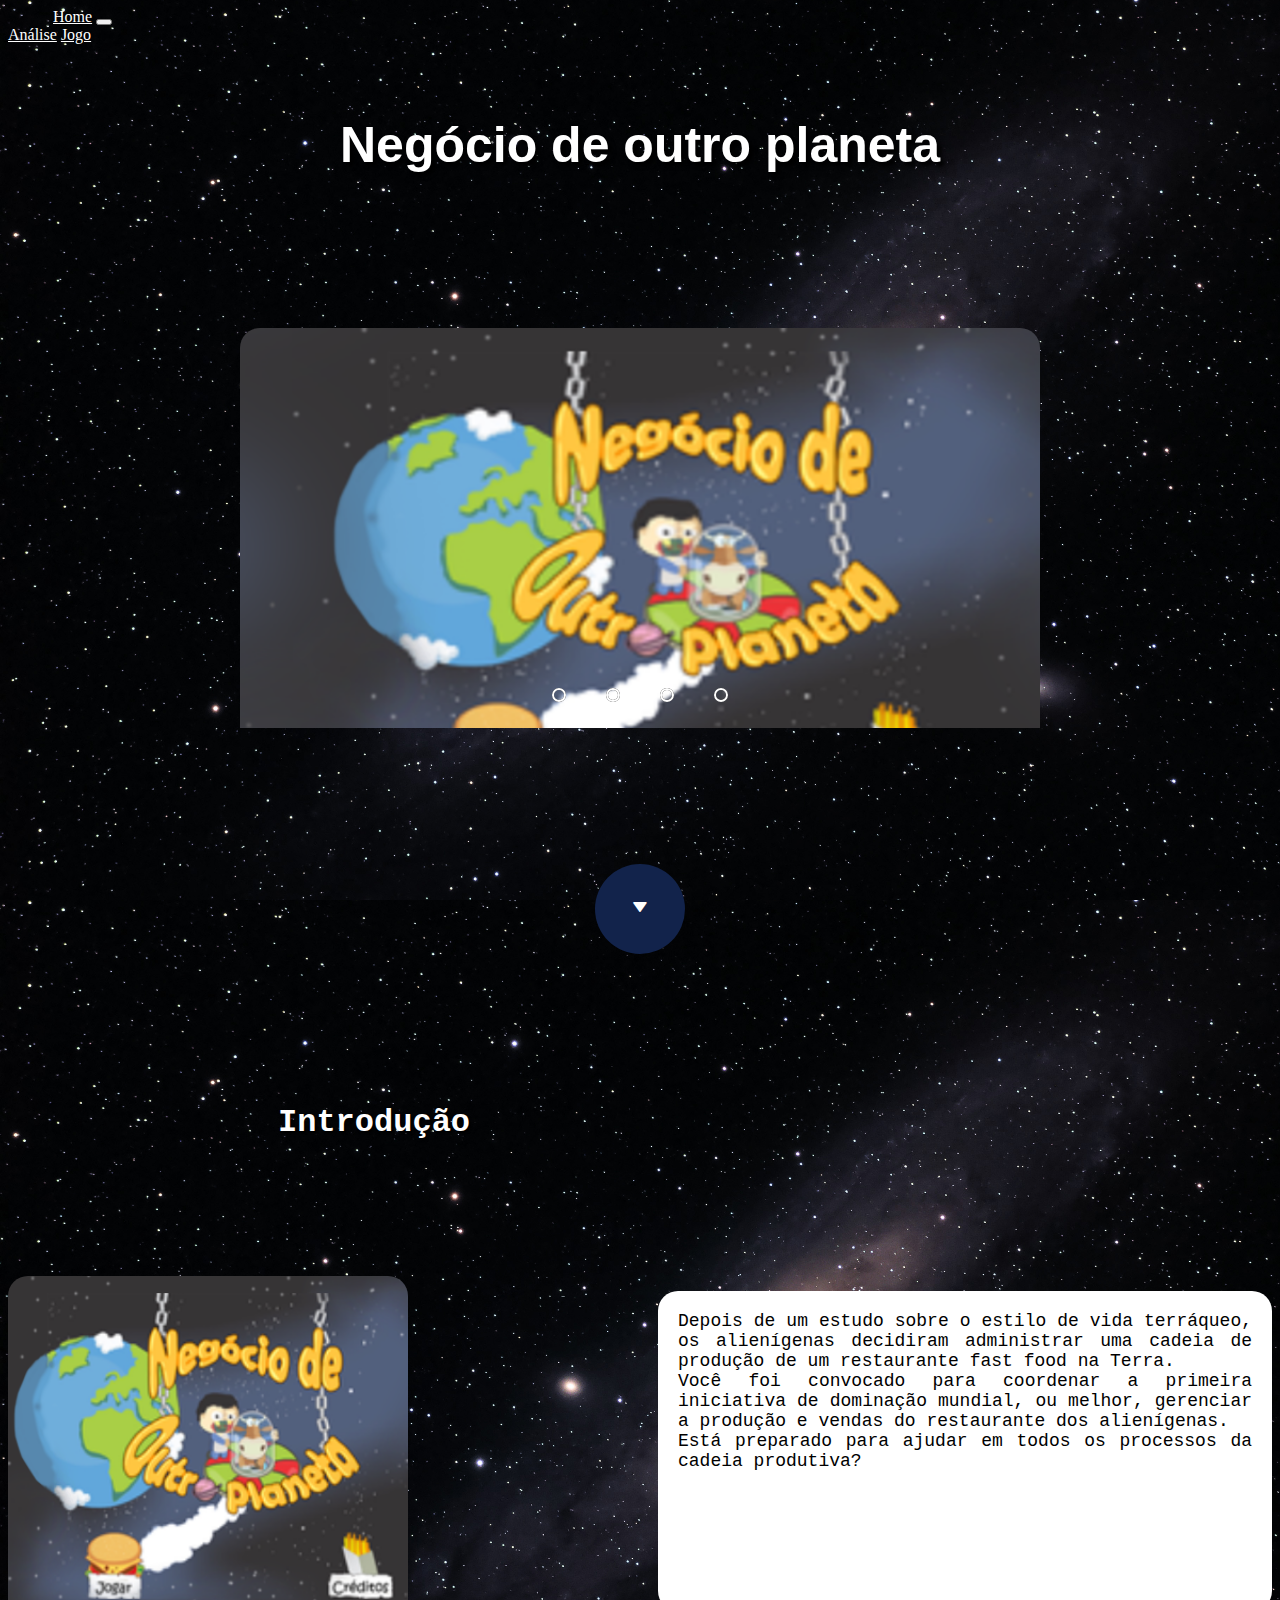
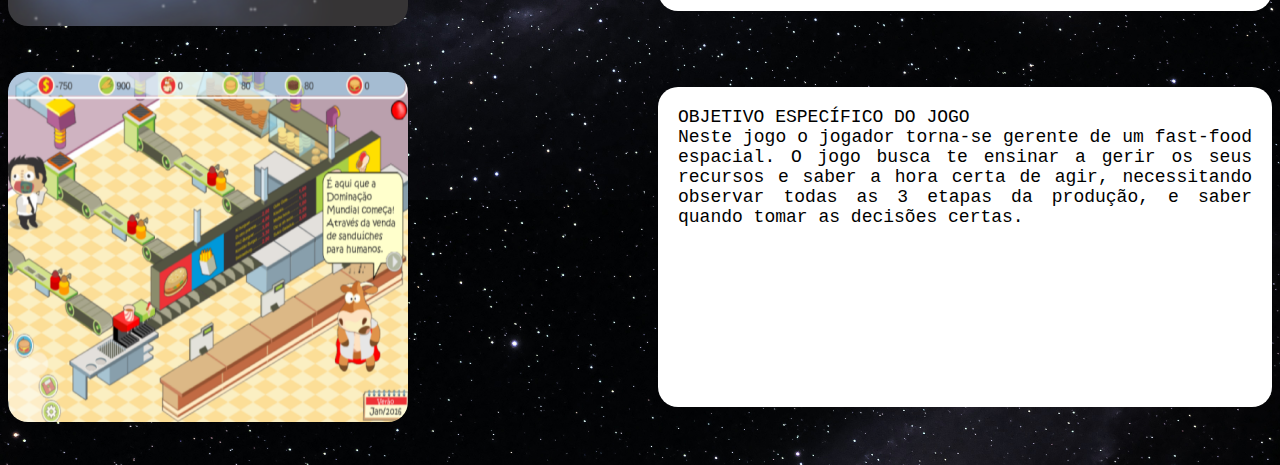
<file: index.html>
<!DOCTYPE html>
<html lang="en">
<head>
    <meta charset="UTF-8">
    <meta http-equiv="X-UA-Compatible" content="IE=edge">
    <meta name="viewport" content="width=device-width, initial-scale=1.0">
    <title>Document</title>
    <link rel="stylesheet" href="index.css">
    <link href='https://unpkg.com/boxicons@2.1.4/css/boxicons.min.css' rel='stylesheet'>
    <link href="https://cdn.jsdelivr.net/npm/bootstrap@5.3.0/dist/css/bootstrap.min.css" rel="stylesheet" integrity="sha384-9ndCyUaIbzAi2FUVXJi0CjmCapSmO7SnpJef0486qhLnuZ2cdeRhO02iuK6FUUVM" crossorigin="anonymous">
    <nav class="navbar navbar-expand-lg navbar-light bg-light">
        <a class="navbar-brand" href="index.html">Home</a>
        <button class="navbar-toggler" type="button" data-toggle="collapse" data-target="#navbarNavAltMarkup" aria-controls="navbarNavAltMarkup" aria-expanded="false" aria-label="Toggle navigation">
          <span class="navbar-toggler-icon"></span>
        </button>
        <div class="collapse navbar-collapse" id="navbarNavAltMarkup">
          <div class="navbar-nav">
            <a class="nav-item nav-link" href="analise.html">Análise</a>
            <a class="nav-item nav-link" href="jogo.html">Jogo</a>
          </div>
        </div>
      </nav>
</head>
<body>
    <div class="texto">
    <h1 class="texto">Negócio de outro planeta</h1>
</div>
<div class="slider">

  <div class="slides">
 <input type="radio" name="radio-btn" id="radio1">
 <input type="radio" name="radio-btn" id="radio2">
 <input type="radio" name="radio-btn" id="radio3">
 <input type="radio" name="radio-btn" id="radio4">
 <div class="slide first">
  <img src="imagem.png" alt="imagem1">
 </div>
 <div class="slide">
  <img src="imagem1.png" alt="imagem2">
 </div>
 <div class="slide">
  <img src="imagem2.png" alt="imagem3">
 </div>
 <div class="slide">
  <img src="imagem3.png" alt="imagem4">
</div>
  <div class="navigation-auto">
    <div class="auto-btn1"></div>
    <div class="auto-btn2"></div>
    <div class="auto-btn3"></div>
    <div class="auto-btn4"></div>

  </div>

  </div>
  <div class="manual-navigation">
    <label for="radio1" class="manual-btn"></label>
    <label for="radio2" class="manual-btn"></label>
    <label for="radio3" class="manual-btn"></label>
    <label for="radio4" class="manual-btn"></label>
  </div>
</div>
<br><br>
<div class="btn-scroll">
  <a href="#introducao">
      <i class='bx bxs-down-arrow'></i>
  </a>
</div>

<section class="section" id="introducao">
  <h1 class="texto22">Introdução</h1>
<div class="texto">
  <div>
</section>
<div class="container">
  <img src="negociooutromundo.png" width="400" height="350" alt="negocioodeutromundo">
  <p > Depois de um estudo sobre o estilo de vida terráqueo, os alienígenas decidiram administrar uma cadeia de produção de um restaurante fast food na Terra.<br>
    Você foi convocado para coordenar a primeira iniciativa de dominação mundial, ou melhor, gerenciar a produção e vendas do restaurante dos alienígenas. <br>
    Está preparado para ajudar em todos os processos da cadeia produtiva?
  </p>
</div>
<div class="container">
  <img src="imagem3.png" width="400" height="350" alt="negocioodeutromundo">
  <p > OBJETIVO ESPECÍFICO DO JOGO<br>
    Neste jogo o jogador torna-se gerente de um fast-food espacial. O jogo busca te ensinar a gerir
    os seus recursos e saber a hora certa de agir, necessitando 
    observar todas as 3 etapas da produção, e saber quando tomar as decisões certas.
  </p>
</div>
<!-- <table>
   <tr class="div1">
      <td><img class="img" src="Capturar.JPG"/></td>
      <td><p class="texto2"> Depois de um estudo sobre o estilo de vida terráqueo, os alienígenas decidiram administrar uma cadeia de produção de um restaurante fast food na Terra. Você foi convocado para coordenar a primeira iniciativa de dominação mundial, ou melhor, gerenciar a produção e vendas do restaurante dos alienígenas. Está preparado para ajudar em todos os processos da cadeia produtiva? </p></td> 
    </tr>
    -->
    <script src="script.js"> </script>
</body>
</html>
</file>
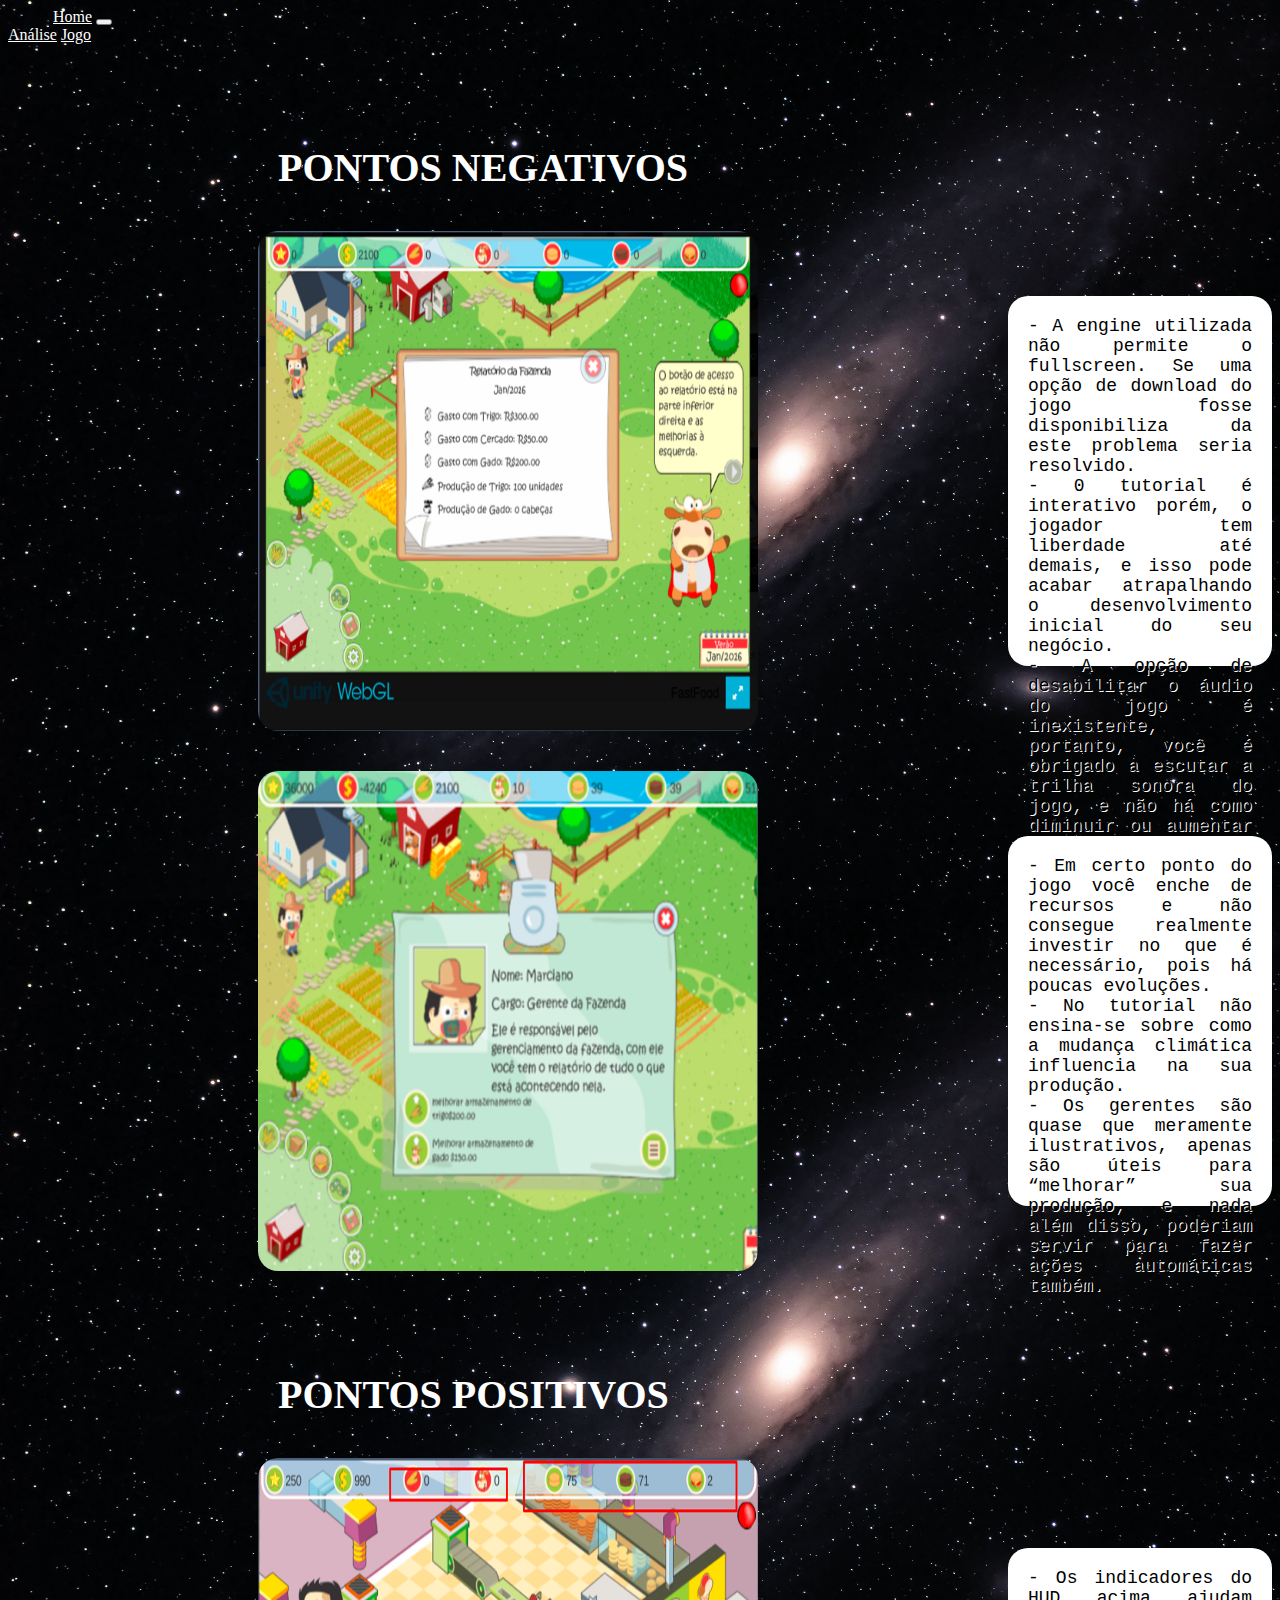
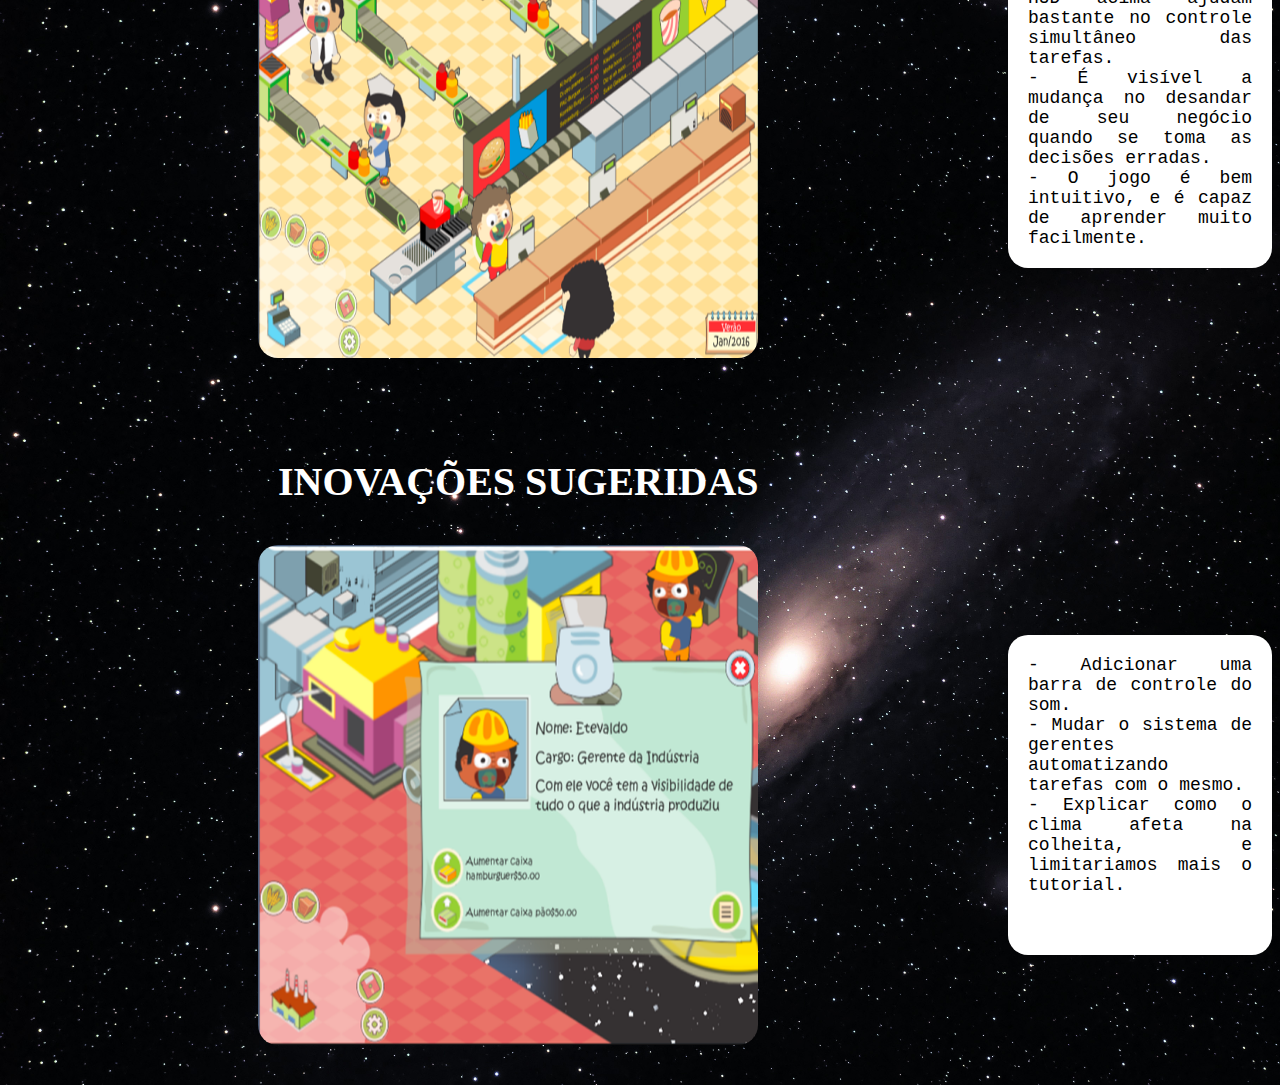
<file: analise.html>
<!DOCTYPE html>
<html lang="en">
<head>
    <meta charset="UTF-8">
    <meta http-equiv="X-UA-Compatible" content="IE=edge">
    <meta name="viewport" content="width=device-width, initial-scale=1.0">
    <title>Document</title>
    <link rel="stylesheet" href="index.css">
    <link href='https://unpkg.com/boxicons@2.1.4/css/boxicons.min.css' rel='stylesheet'>
    <link href="https://cdn.jsdelivr.net/npm/bootstrap@5.3.0/dist/css/bootstrap.min.css" rel="stylesheet" integrity="sha384-9ndCyUaIbzAi2FUVXJi0CjmCapSmO7SnpJef0486qhLnuZ2cdeRhO02iuK6FUUVM" crossorigin="anonymous">
    <nav class="navbar navbar-expand-lg navbar-light bg-light">
        <a class="navbar-brand" href="index.html">Home</a>
        <button class="navbar-toggler" type="button" data-toggle="collapse" data-target="#navbarNavAltMarkup" aria-controls="navbarNavAltMarkup" aria-expanded="false" aria-label="Toggle navigation">
          <span class="navbar-toggler-icon"></span>
        </button>
        <div class="collapse navbar-collapse" id="navbarNavAltMarkup">
          <div class="navbar-nav">
            <a class="nav-item nav-link" href="analise.html">Análise</a>
            <a class="nav-item nav-link" href="jogo.html">Jogo</a>
          </div>
        </div>
      </nav>
</head>
<body>
  <!--<center> 
  <table>
    <tr>
      <th style="color: white; padding-left: 250px; font-size: x-large;">PONTOS NEGATIVOS</th><br>
    </tr>
    <tr>
      <td><img src="3.png" style="padding-left: 25px;"></td>
      <th style=" background-color:white; color:  black; width: 500px; font-size: large; padding: 50px;border-radius: 25px;"> - A engine utilizada não permite
        o fullscreen. Se uma opção de
        download do jogo fosse disponibiliza
        da este problema seria resolvido.
         - 0 tutorial é interativo porém, o jogador tem liberdade até demais, e
        isso pode acabar atrapalhando o
        desenvolvimento inicial do seu negócio.
        - A opção de desabilitar o áudio do jogo é inexistente, portanto,
        você é obrigado a escutar a trilha sonora do jogo, e não há como
        diminuir ou aumentar o volume.</th>
    </tr>
    <tr>
    <td><br><img src="4.png" style="padding-left: 25px; height: 72%; width: 72%;"></td>
      <th style=" background-color:white; color:  black; width: 500px; font-size: large; padding: 50px; border-radius: 25px;">- Em certo ponto do jogo você
enche de recursos e não consegue realmente investir no que é
necessário, pois há poucas evoluções.
 - No tutorial não ensina-se sobre como a mudança climática
influencia na sua produção.
 - Os gerentes são quase que
meramente ilustrativos, apenas
são úteis para “melhorar” sua produção, e nada além disso, poderiam servir para fazer ações automáticas também.</th>

    </tr>
    <tr>
     <th style="color: white; padding-left: 250px; font-size: x-large; padding-top: 50px;">PONTOS POSITIVOS</th><br> 
    </tr>
    <tr>
      <td><br><img src="5.png" style="padding-left: 25px; width: 72%; height: 72%;"></td>
      <th style=" background-color:white; color:  black; width: 500px; font-size: large; padding: 50px; border-radius: 25px;">- Os indicadores do HUD
        acima ajudam bastante no
        controle simultâneo das tarefas.
        - É visível a mudança no
        desandar de seu negócio
        quando se toma as decisões
        erradas.
        - O jogo é bem intuitivo, e é
        capaz de aprender muito facilmente.</th>
    </tr>
    <tr>
      <th style="color: white; padding-left: 250px; font-size: x-large; padding-top: 50px;">INOVAÇÕES SUGERIDAS</th><br> 
     </tr>
     <tr>
      <td><br><img src="6.png" style="padding-left: 25px; width: 72%; height: 72%;"></td>
      <th style=" background-color:white; color:  black; width: 500px; font-size: large; padding: 50px; border-radius: 25px;">- Adicionar uma barra de controle do som.
        - Mudar o sistema de gerentes
        automatizando tarefas com o mesmo
        - Explicar como o clima afeta na
        colheita, e limitariamos mais o tutorial.</th>
    </tr>
    </table> 
</center> -->
<h1 style="color: white; padding-left: 270px; font-size: 40px; margin-top: 100px; margin-bottom: 40px;" >PONTOS NEGATIVOS</h1>
<div class="container1">
  <img src="3.png" width="500" height="500" alt="negocioodeutromundo">
  <p class="ajustetxt"> - A engine utilizada não permite
    o fullscreen. Se uma opção de
    download do jogo fosse disponibiliza
    da este problema seria resolvido. <br>
     - 0 tutorial é interativo porém, o jogador tem liberdade até demais, e
    isso pode acabar atrapalhando o
    desenvolvimento inicial do seu negócio.<br>
    - A opção de desabilitar o áudio do jogo é inexistente, portanto,
    você é obrigado a escutar a trilha sonora do jogo, e não há como
    diminuir ou aumentar o volume.
  </p>
</div>
<div class="container1">
  <img src="4.png" width="500" height="500" alt="negocioodeutromundo">
  <p class="ajustetxt"> - Em certo ponto do jogo você
enche de recursos e não consegue realmente investir no que é
necessário, pois há poucas evoluções.<br>
 - No tutorial não ensina-se sobre como a mudança climática
influencia na sua produção.<br>
 - Os gerentes são quase que
meramente ilustrativos, apenas
são úteis para “melhorar” sua produção, e nada além disso, poderiam servir para fazer ações automáticas também.</th>

  </p>
</div>
<h1 style="color: white; padding-left: 270px; font-size: 40px; margin-top: 100px; margin-bottom: 40px;" >PONTOS POSITIVOS</h1>
<div class="container1">
  <img src="5.png" width="500" height="500" alt="negocioodeutromundo">
  <p > - Os indicadores do HUD
    acima ajudam bastante no
    controle simultâneo das tarefas. <br>
    - É visível a mudança no
    desandar de seu negócio
    quando se toma as decisões
    erradas. <br>
    - O jogo é bem intuitivo, e é
    capaz de aprender muito facilmente.
  </p>
</div>
<h1 style="color: white; padding-left: 270px; font-size: 40px; margin-top: 100px; margin-bottom: 40px;" >INOVAÇÕES SUGERIDAS</h1>
  <div class="container1">
    <img src="6.png" width="500" height="500" alt="negocioodeutromundo">
    <p > - Adicionar uma barra de controle do som. <br>
      - Mudar o sistema de gerentes
      automatizando tarefas com o mesmo. <br>
      - Explicar como o clima afeta na
      colheita, e limitariamos mais o tutorial. <br>
    </p>
  </div>
</file>
<file: index.css>
body{
    background-image: url(wallhaven-28ye59_1600x900.png);
  
}

.texto{
    font-size: 50px;
    font-family: Arial, Helvetica, sans-serif;
    margin-top: 8vh;
    text-align: center;
    color: white;
    text-shadow: 4px 4px 4px rgb(0, 0, 0);
   padding-bottom: 60px;
}


.texto22{

    margin-left: 270px;
    text-shadow: 2px 2px 2px rgb(0, 0, 0);
    font-family: 'Courier New', Courier, monospace;
    color: rgb(255, 255, 255);
   
}


.navbar-brand{
    margin-left: 5vh;
}


.slider{
    margin: 0 auto;
    width: 800px;
    height: 400px;
    overflow: hidden;
    }
    .slides{
    width: 400%;
    height: 400px;
    display: flex;
    }
    .slides input{
        display: none;
    }
    .slide{
        width: 25%;
        position: relative;
        transition: 2s;
    }
    .slide  img {
        
        width: 800px;
    }
    .manual-navigation {
        position: absolute;
        width: 800px;
        margin-top: -40px;
        display: flex;
        justify-content: center;
    }
    .manual-btn{
        border: 2px solid #fff;
        padding: 5px;
        border-radius: 10px;
        cursor: pointer;
        transition: 0,5s;
    }
    .manual-btn:not(:last-child){
        margin-right: 40px;
    }
    .manual-btn:hover{
        background-color: #fff;
    }
    #radio1:checked ~ .first{
        margin-left: 0%;
    }
    #radio2:checked ~ .first{
        margin-left: -25%;
    }
    #radio3:checked ~ .first{
        margin-left: -50%;
    }
    #radio4:checked ~ .first{
        margin-left: -75%;
    }
    .navigation-auto div {
    border: 2px solid black;
    padding: 5px;
    border-radius: 10px;
    cursor: pointer;
    transition: 2s;
    }
    .navigation-auto{
        position: absolute;
        width: 800px;
        margin-top: 360px;
        display: flex;
        justify-content: center;
    
    }
    .navigation-auto div:not(:last-child){
        margin-right: 40px;
    
    }
    #radio:checked ~ .navigation-auto .auto-btn1{
        background-color: white;
    
    }
    #radio:checked ~ .navigation-auto .auto-btn2{
        background-color: white;
        
    }
    #radio:checked ~ .navigation-auto .auto-btn3{
        background-color: white;
        
    }
    #radio:checked ~ .navigation-auto .auto-btn4{
        background-color: white;
        
    }
    a {
        color: #FFF;
    }
    .btn {
        padding: 10px;
        background-color: #12234B;
        border-radius: 5px;
        margin-right: 15px;
        transition: all .5s ease;
        color: #FFF;
    }
.btn:hover{
        background-color: #091432;
    }
 .btn-scroll {
        display: flex;
        align-items: center;
        justify-content: center;
    
        padding: 20px;
        background-color: #12234B;
        width: 50px;
        height: 50px;
        border-radius: 999px;
        margin: 100px auto 150px;
    
    
        cursor: pointer;
    }
    
i {
    color: #FFF;
}    
.container{
    align-items: center;
    display: flex;
    margin-bottom: 40px;
}
img{
    border-radius: 20px;
}
p{
    background: #FFF;
    margin-left: 250px;
    text-align: justify;
    padding-left: 20px;
    padding-top: 20px;
    padding-right: 20px;
    border-radius: 20px;
    padding-bottom: 50px;
    width:620px;
    height: 250px;
    font-size: large;
    text-shadow: 1px 1px rgb(255, 255, 255);
    font-family: 'Courier New', Courier, monospace;
    color: rgb(0, 0, 0);
}
.texto2{
    font-size: 50px;
    font-family: Arial, Helvetica, sans-serif;
    margin-top: 8vh;
    text-align: center;
    color: white;
    text-shadow: 4px 4px 4px rgb(0, 0, 0);
}
.imagem-jogo{
    background-color: white;
    padding: 7px;
    Border-radius: 30px;
    }
    .texto-jogo{
        background-color: #fff;
        padding: 2px;
        font-family: 'Courier New', Courier, monospace;
    }
    .container1{
        margin-left: 250px;
        align-items: center;
        display: flex;
        margin-bottom: 40px;
    }
    .ajustetxt{
        background: #FFF;
    margin-left: 250px;
    text-align: justify;
    padding-left: 20px;
    padding-top: 20px;
    padding-right: 20px;
    border-radius: 20px;
    padding-bottom: 50px;
    width:620px;
    height: 300px;
    font-size: large;
    text-shadow: 1px 1px rgb(255, 255, 255);
    font-family: 'Courier New', Courier, monospace;
    color: rgb(0, 0, 0);
    }
</file>
